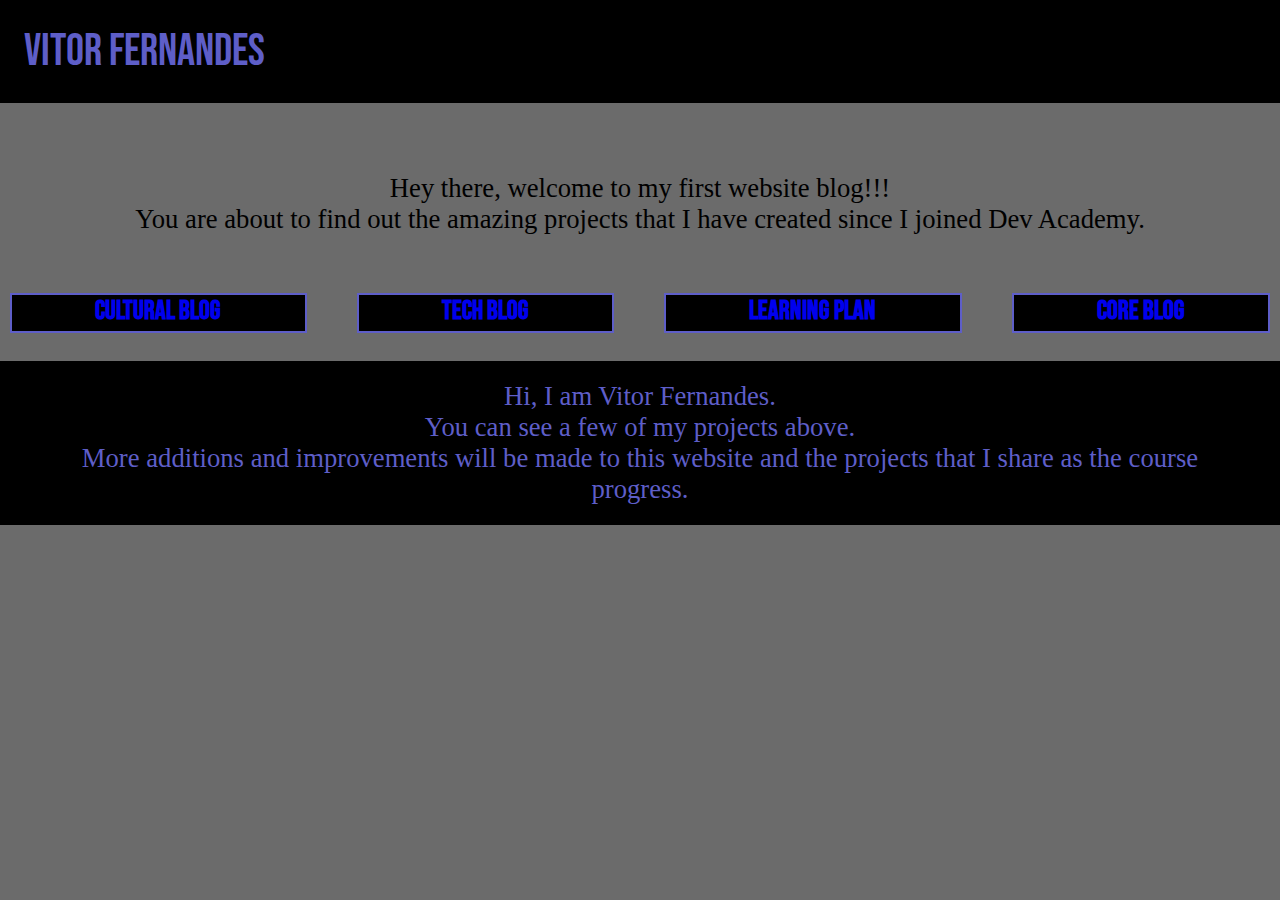
<file: index.html>
<!DOCTYPE html>
<html lang="en">
  <head>
    <meta charset="UTF-8"> 
    <title>Vitor's Blog</title>
    <link rel="preconnect" href="https://fonts.googleapis.com">
    <link rel="preconnect" href="https://fonts.gstatic.com" crossorigin>
    <link href="https://fonts.googleapis.com/css2?family=Bebas+Neue&display=swap" rel="stylesheet">
    <meta name="viewport" content="width=device-width, initial-scale=1" />
    <link href="styles/main.css "  rel="stylesheet" type="text/css">
  </head>  
  <body>
    <nav class="navbar">
      <div class="heading">
        <a href="#">Vitor Fernandes</a>
      </div>
    </nav>
  
   <div class="main">
     <p>Hey there, welcome to my first website blog!!!</p>
     <p> You are about to find out the amazing projects that I have created since I joined Dev Academy.</p>  
   </div>

  <br/>

 <div class="grid-row">
  <div class="item-grid"><a href="cultural-blog.html">cultural blog</a></div>
  <div class="item-grid"><a href="tech-blog.html">tech blog</a></div>
  <div class="item-grid"><a href="learning-plan.html">Learning Plan</a></div>
  <div class="item-grid"><a href="core-blog.html">core blog</a></div>
 </div>
 
 <br>
<div class="intro">
 <p>Hi, I am Vitor Fernandes. <br>
  You can see a few of my projects above.<br>
  More additions and improvements will be made to this website and the projects that I share as the course progress. </p>
</div>
  </body>
</html>
</file>
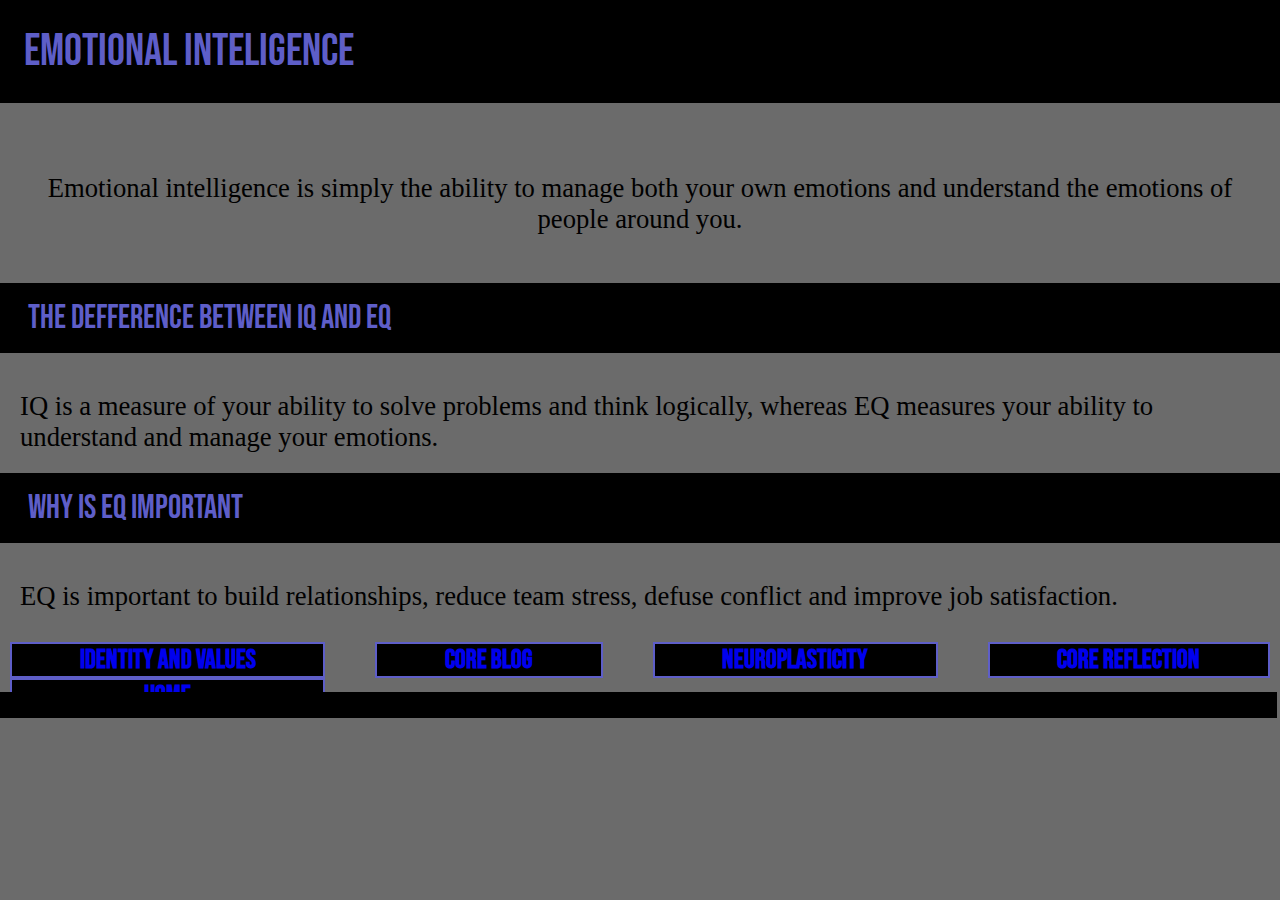
<file: emotional-inteligence.html>
<!DOCTYPE html>
<html>
  <head>
    <title>Emotional Inteligence</title>
    <meta charset="UTF-8">
    <link href="/styles/main.css" rel="stylesheet" type="text/css">
    <link rel="preconnect" href="https://fonts.googleapis.com">
    <link rel="preconnect" href="https://fonts.gstatic.com" crossorigin>
    <link href="https://fonts.googleapis.com/css2?family=Bebas+Neue&display=swap" rel="stylesheet">
    <meta name="viewport" content="width=device-width, initial-scale=1" />
  </head>
  
  <body>
    <nav class="navbar">
        <div class="heading">
          <a href="#">Emotional inteligence</a>
        </div>
    </nav>
    
    <div class="main">
        <p>Emotional intelligence is simply the ability to manage both your own emotions and understand the emotions of people around you.
        </p> 
    </div>

    <br/>
    <div class="subtitle"> <p class="subtext">The defference between IQ and EQ</p></div> <br>
     <p class="explanation-b">
        IQ is a measure of your ability to solve problems and think logically, 
        whereas EQ measures your ability to understand and manage your emotions.  
     </p>

    <div class="subtitle"> <p class="subtext">Why is EQ important</p></div> <br>
        <p class="explanation-b">
            EQ is important to build relationships, reduce team stress, defuse conflict and improve job satisfaction. 
        </p>

     <div class="grid-row">
            <div class="item-grid"><a href="identity-values.html">identity and values</a></div>
            <div class="item-grid"><a href="core-blog.html">core blog</a></div>
            <div class="item-grid"><a href="neuroplasticity.html">neuroplasticity</a></div>
            <div class="item-grid"><a href="foundations-reflection.html">core reflection</a></div>
            <div class="item-grid"><a href="index.html">home</a></div>
    </div>
    
    <footer></footer>

  </body>
</html>
</file>
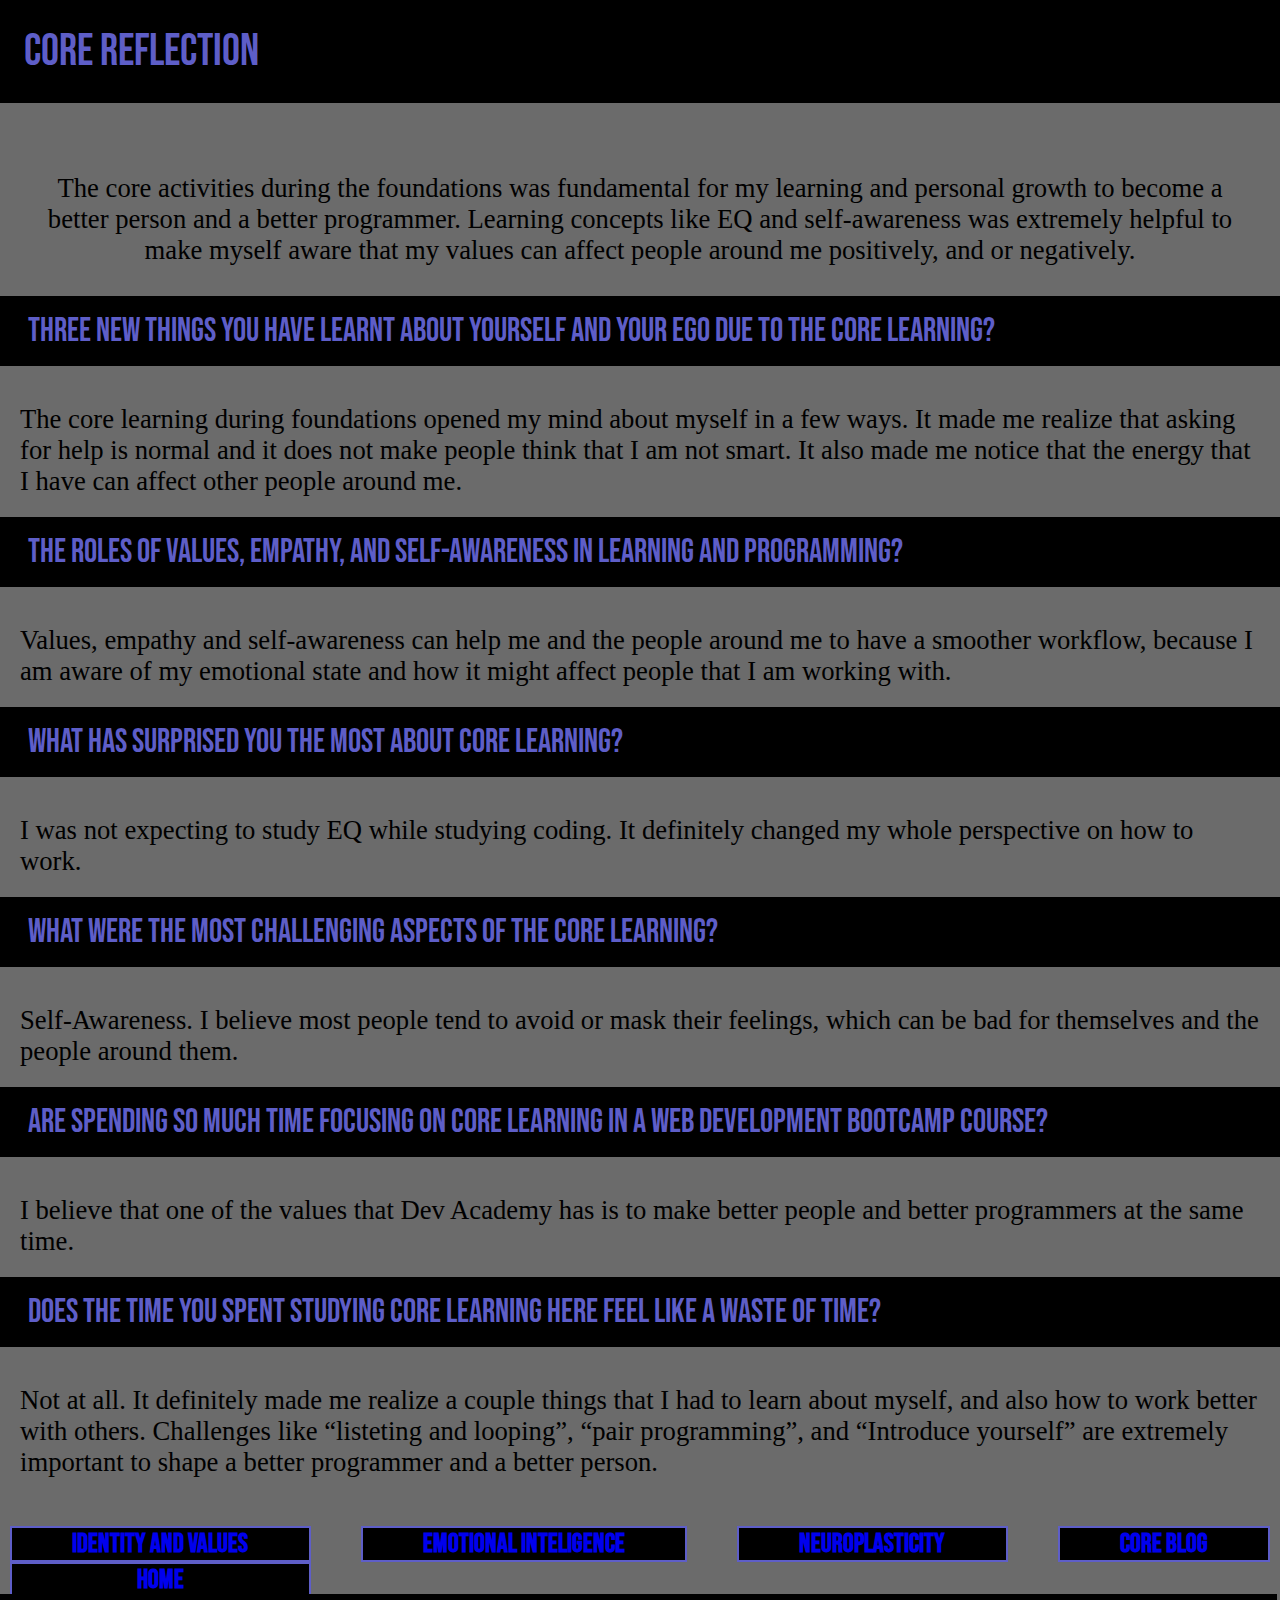
<file: foundations-reflection.html>
<!DOCTYPE html>
<html>
  <head>
    <title>core reflection</title>
    <meta charset="UTF-8">
    <link href="/styles/main.css" rel="stylesheet" type="text/css">
    <link rel="preconnect" href="https://fonts.googleapis.com">
    <link rel="preconnect" href="https://fonts.gstatic.com" crossorigin>
    <link href="https://fonts.googleapis.com/css2?family=Bebas+Neue&display=swap" rel="stylesheet">
    <meta name="viewport" content="width=device-width, initial-scale=1" />
  </head>
  <body>
    <nav class="navbar">
        <div class="heading">
          <a href="#">core reflection</a>
        </div>
    </nav>
  </nav>

  <div class="main">
    <p>The core activities during the foundations was fundamental for my learning and personal growth to become a better person and a better programmer. 
        Learning concepts like EQ and self-awareness  was extremely helpful to make myself aware that my values can affect people around me  positively, and or negatively.</p> 
  </div>
  
  <div class="subtitle"> <p class="subtext"> three new things you have learnt about yourself and your ego due to the core learning?</p></div> <br>
  <p class="explanation-b">
    The core learning during foundations opened my mind about myself in a few ways.
     It made me realize that asking for help is normal and it does not make people think that I am not smart.
      It also made me notice that the energy that I have can affect other people around me.   
  </p>

  <div class="subtitle"> <p class="subtext">the roles of values, empathy, and self-awareness in learning and programming?
</p></div> <br>
  <p class="explanation-b">
    Values, empathy and self-awareness can help me and the people around me to have a smoother workflow,
     because I am aware of my emotional state and how it might affect people that I am working with.
  
  </p>

  <div class="subtitle"> <p class="subtext">What has surprised you the most about core learning?</p></div> <br>
  <p class="explanation-b">
    I was not expecting to study EQ while studying coding. It definitely changed my whole perspective on how to work. 
  </p>

  <div class="subtitle"> <p class="subtext">What were the most challenging aspects of the core learning?</p></div> <br>
  <p class="explanation-b">
    Self-Awareness. I believe most people tend to avoid or mask their feelings, 
    which can be bad for themselves and the people around them.
  </p>

  <div class="subtitle"> <p class="subtext"> are spending so much time focusing on core learning in a web development Bootcamp course?</p></div> <br>
  <p class="explanation-b">
    I believe that one of  the values that Dev Academy has is to make better people and better programmers at the same time. 

  </p>

  <div class="subtitle"> <p class="subtext">Does the time you spent studying core learning here feel like a waste of time?</p></div> <br>
  <p class="explanation-b">
	Not at all. It definitely made me realize a couple things that I had to learn about myself, 
    and also how to work better with others. Challenges like “listeting and looping”, 
    “pair programming”, and “Introduce yourself” are extremely important to shape a better programmer and a better person. 
  </p>

  <br>

    <div class="grid-row">
        <div class="item-grid"><a href="identity-values.html">identity and values</a></div>
        <div class="item-grid"><a href="emotional-inteligence.html">Emotional Inteligence</a></div>
        <div class="item-grid"><a href="neuroplasticity.html">NeuroPlasticity</a></div>
        <div class="item-grid"><a href="core-blog.html">core blog</a></div>
        <div class="item-grid"><a href="index.html">Home</a></div>
    </div>
   <br>

    <footer></footer>
  </body>
</html>
</file>
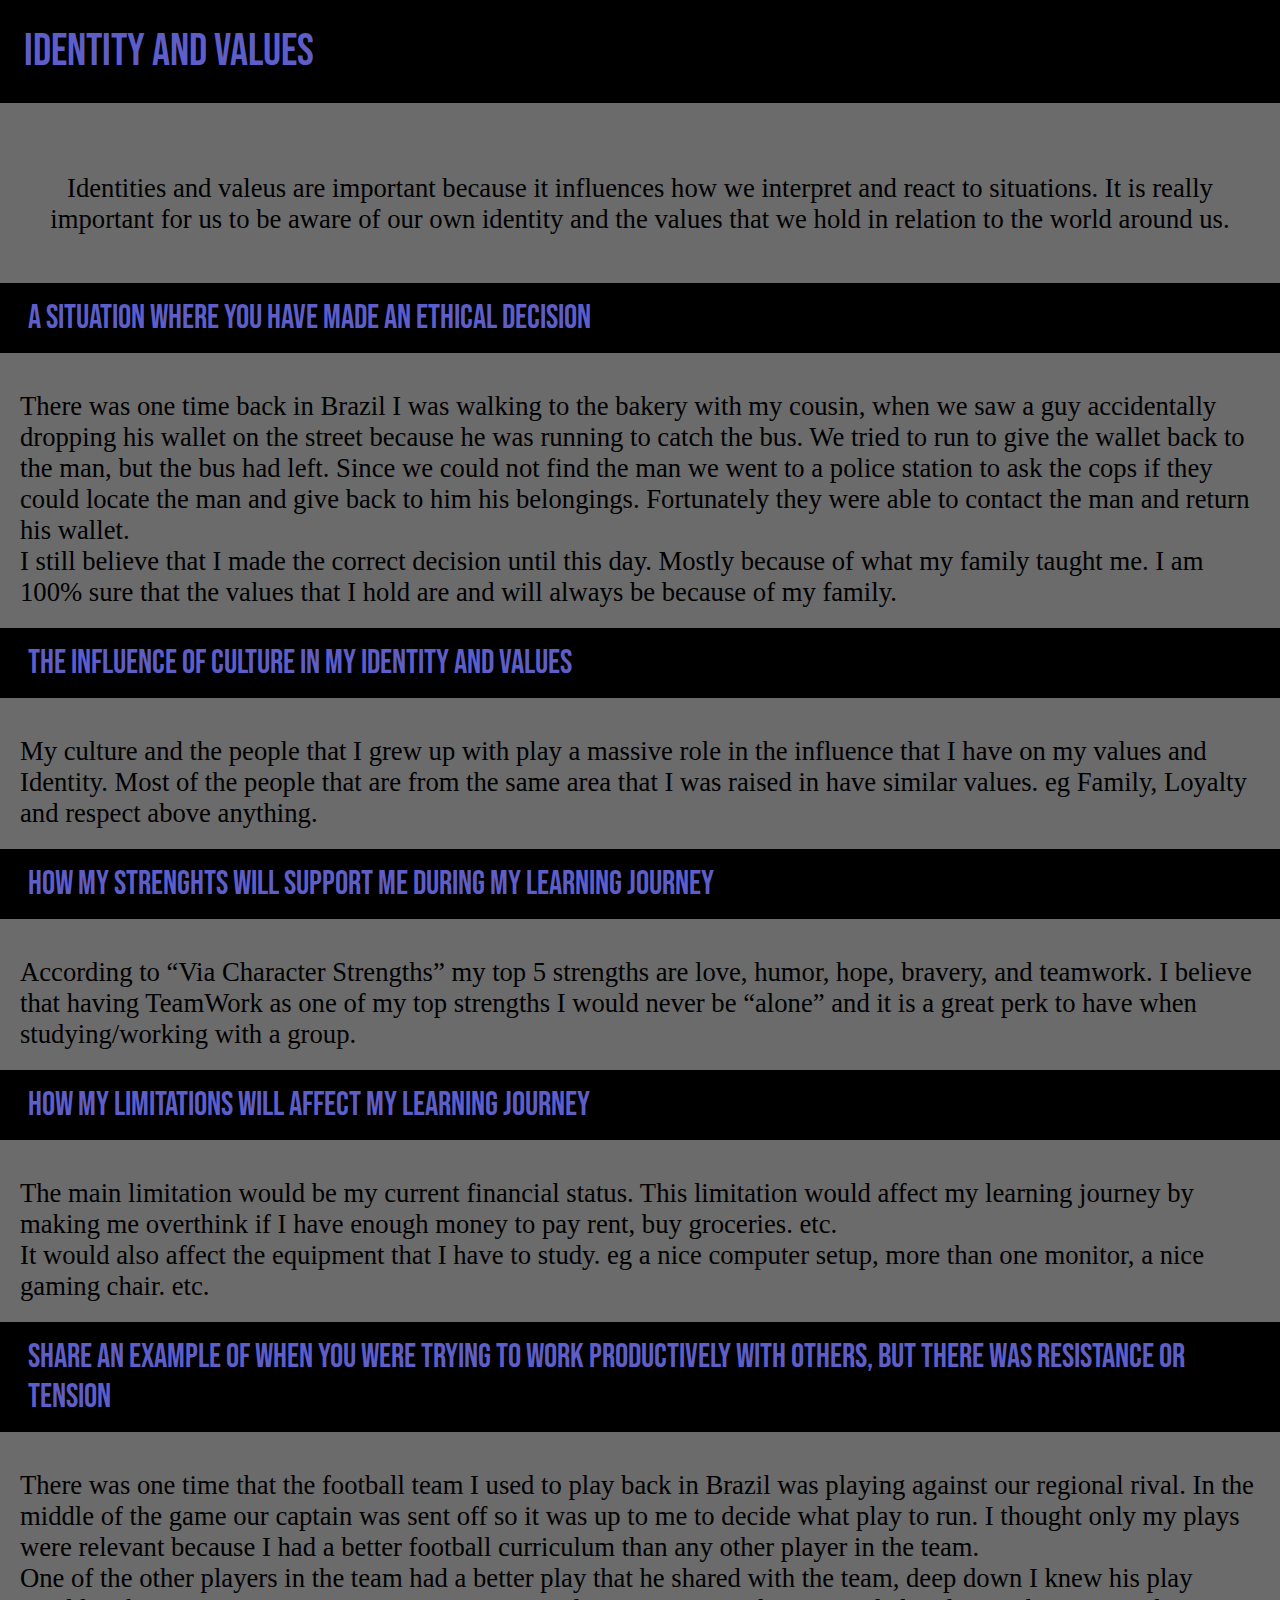
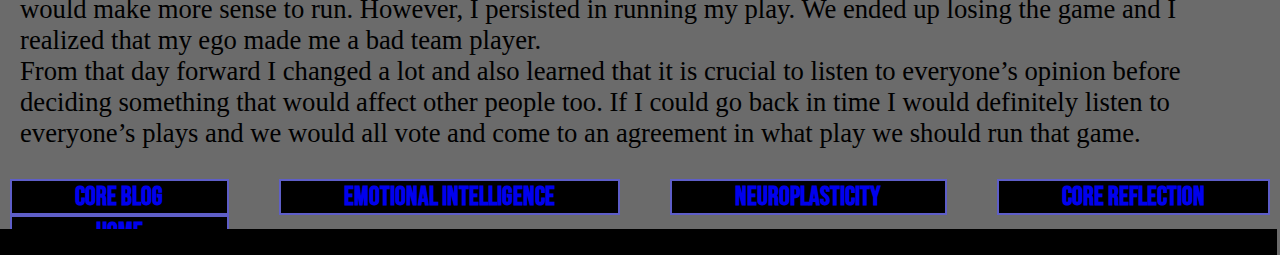
<file: identity-values.html>
<!DOCTYPE html>
<html lang="en">
    <head>
        <meta charset="UTF-8">
        <meta name="viewport" content="width=device-width, initial-scale=1.0">
        <link rel="preconnect" href="https://fonts.googleapis.com">
        <link rel="preconnect" href="https://fonts.gstatic.com" crossorigin>
        <link href="https://fonts.googleapis.com/css2?family=Bebas+Neue&display=swap" rel="stylesheet">
        <link href="styles/main.css" rel="stylesheet" type="text/css">
        <title>Identity and Values</title>
    </head>
    <body>
        <nav class="navbar">
            <div class="heading">
              <a href="#">Identity and values</a>
            </div>
          </nav>

          <div class="main">
            <p>Identities and valeus are important because it influences how we interpret and react to situations.
              It is really important for us to be aware of our own identity and the values that we hold in relation to the world around us.
            </p> 
          </div>
       
         <br/>
         <div class="subtitle"> <p class="subtext">a situation where you have made an ethical decision</p></div> <br>
          <p class="explanation-b">
            There was one time back in Brazil I was walking to the bakery with my cousin, when we saw a guy accidentally dropping his wallet on the street because he was running to catch the bus. 
            We tried to run to give the wallet back to the man, but the bus had left. Since we could not find the man we went to a police station to ask the cops if they could locate the man and give back to him his belongings.
           Fortunately they were able to contact the man and return his wallet.<br>
           I still believe that I made the correct decision until this day. 
           Mostly because of what my family taught me. I am 100% sure that the values that I hold are and will always be because of my family.  
          </p>

          <div class="subtitle"> <p class="subtext">the influence of culture in My identity and values</p></div> <br>
          <p class="explanation-b">
            My culture and the people that I grew up with play a massive role in the influence that I have on my values and Identity.  
            Most of the people that are from the same area that I was raised in have similar values. 
            eg Family, Loyalty and respect above anything. 
          </p>

          <div class="subtitle"> <p class="subtext">How my strenghts will support me during my learning journey</p></div> <br>
          <p class="explanation-b">
            According to “Via Character Strengths” my top 5 strengths are love, humor, hope, bravery, and teamwork.
            I believe that having TeamWork as one of my top strengths I would never be “alone” and it is a great perk to have when studying/working with a group.
 
          </p>

          <div class="subtitle"> <p class="subtext">How my limitations will affect my learning journey</p></div> <br>
          <p class="explanation-b">
            The main limitation would be my current financial status. 
            This limitation would affect my learning journey by making me overthink if I have enough money to pay rent, buy groceries. etc. <br>
            It would also affect the equipment that I have to study. eg a nice computer setup, more than one monitor, a nice gaming chair. etc.

          </p>

          <div class="subtitle"> <p class="subtext">Share an example of when you were trying to work productively with others, but there was resistance or tension</p></div> <br>
          <p class="explanation-b">
            There was one time that the football team I used to play back in Brazil was playing against our regional rival. In the middle of the game our captain was sent off so it was up to me to decide what play to run.
            I thought only my plays were relevant because I had a better football curriculum than any other player in the team. 
            <br> One of the other players in the team had a better play that he shared with the team, deep down I knew his play would make more sense to run. However, I persisted in running my play. We ended up losing the game and I realized that my ego made me a bad team player. 
            <br>From that day forward I changed a lot and also learned that it is crucial to listen to everyone’s opinion before deciding something that would affect other people too. 
           If I could go back in time I would definitely listen to everyone’s plays and we would all vote and come to an agreement in what play we should run that game. 
           
          </p>

         <div class="grid-row">
            <div class="item-grid"><a href="core-blog.html">core blog</a></div>
            <div class="item-grid"><a href="/blog/html-css.html">emotional intelligence</a></div>
            <div class="item-grid"><a href="neuroplasticity.html">NeuroPlasticity</a></div>
            <div class="item-grid"><a href="foundations-reflection.html">core reflection</a></div>
            <div class="item-grid"><a href="index.html">home</a></div>
           </div>
           <footer></footer>
    </body>
</html>
</file>
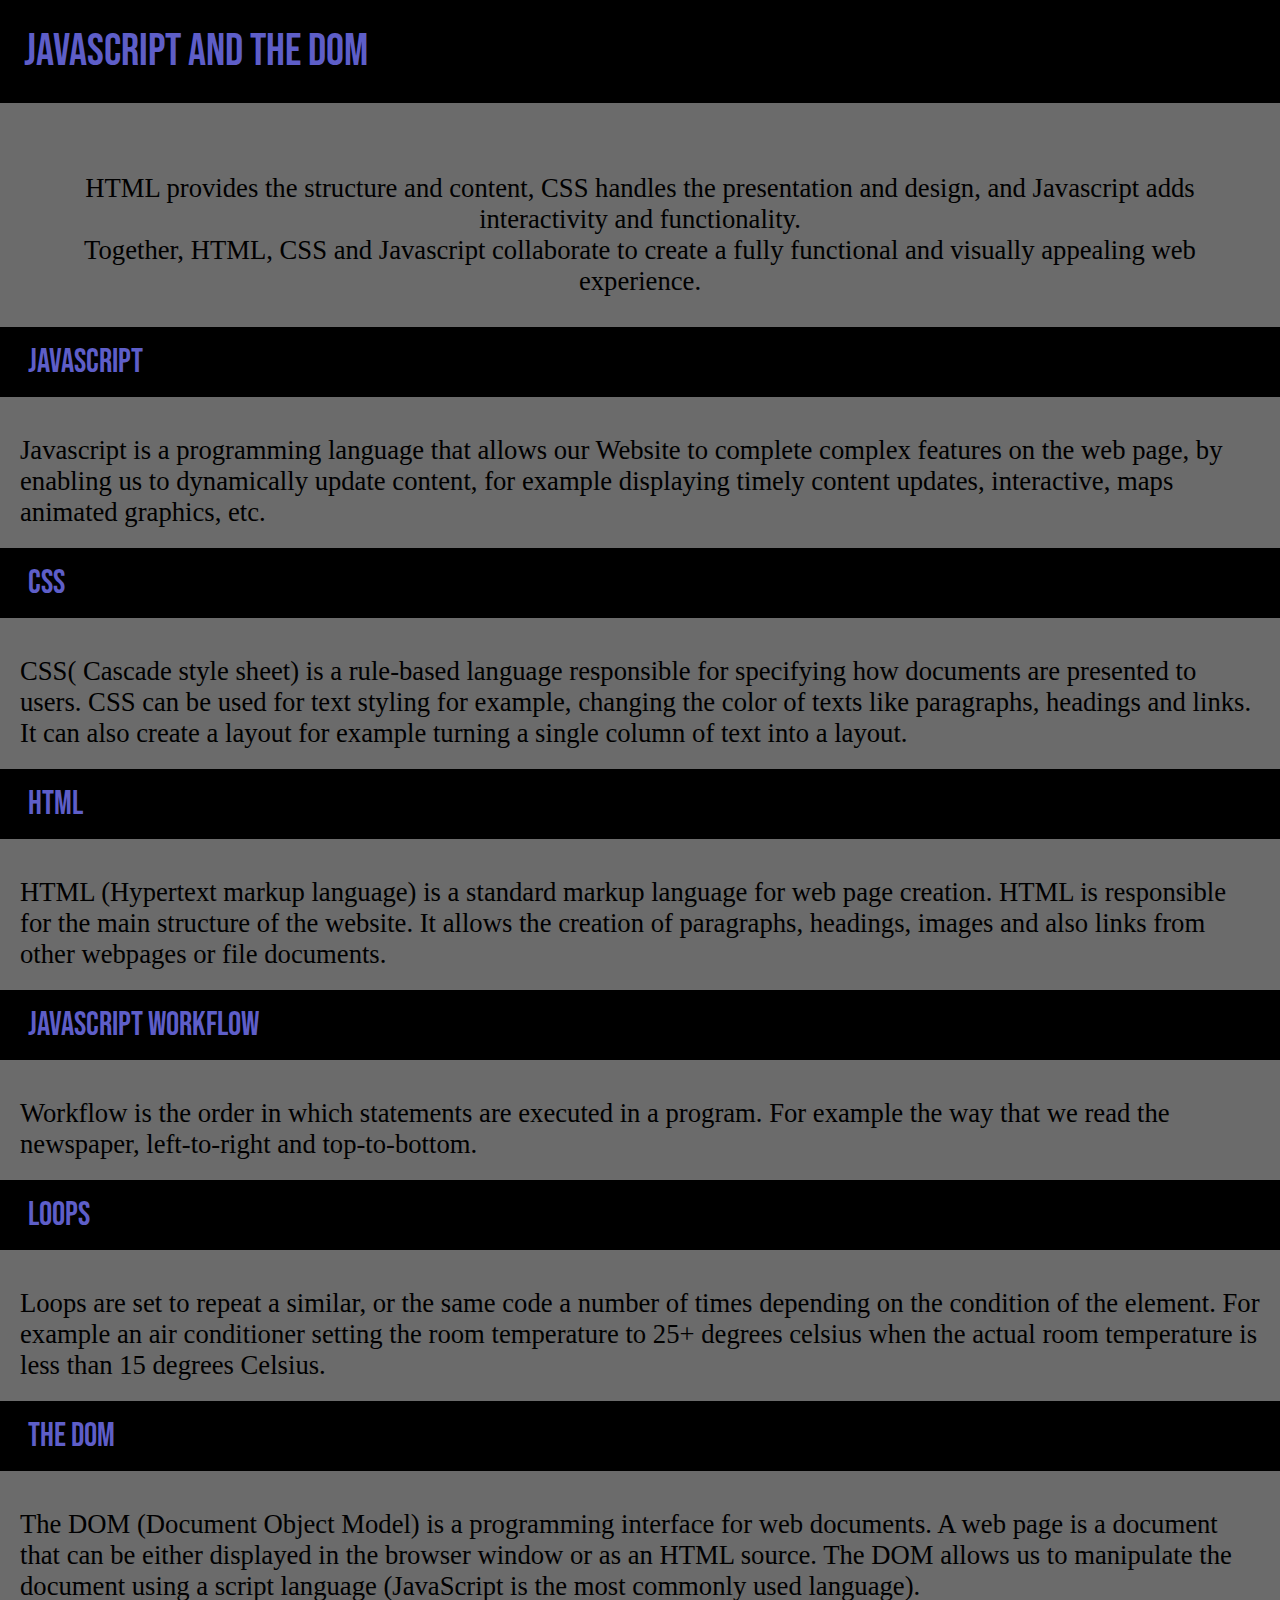
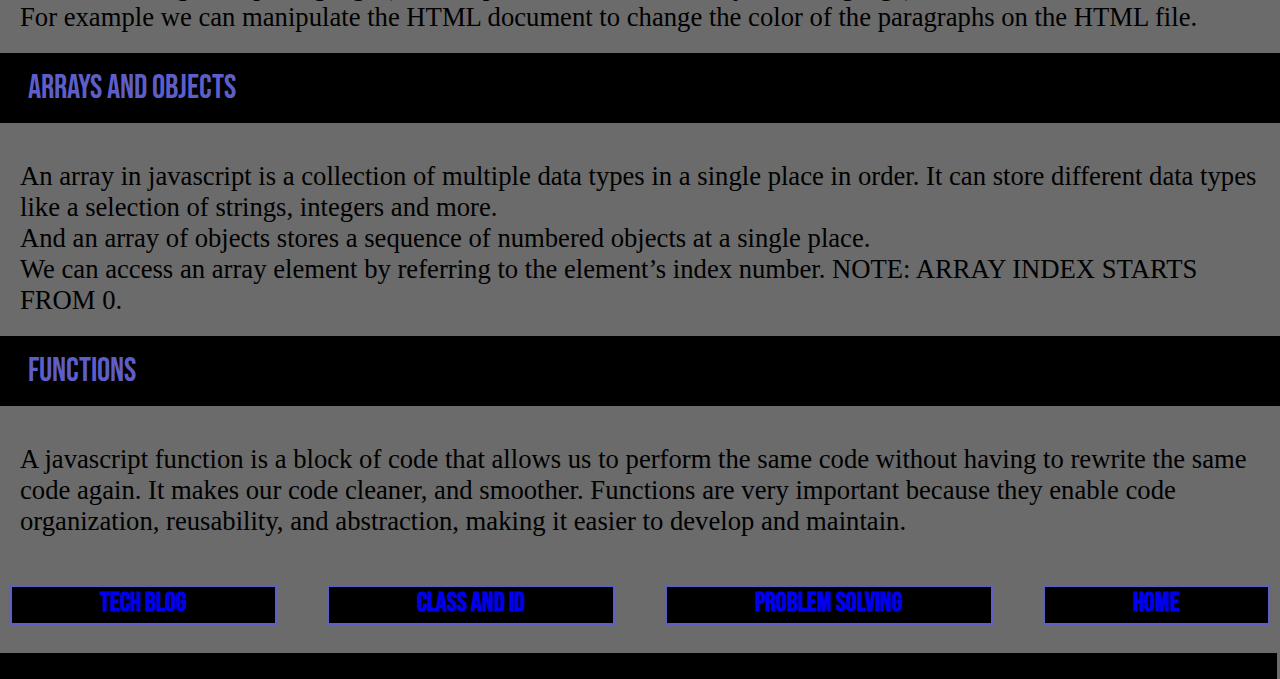
<file: javascript-dom.html>
<!DOCTYPE html>
<html>
  <head>
    <title>JS and the DOM</title>
    <meta charset="UTF-8">
    <link href="/styles/main.css" rel="stylesheet" type="text/css">
    <link rel="preconnect" href="https://fonts.googleapis.com">
    <link rel="preconnect" href="https://fonts.gstatic.com" crossorigin>
    <link href="https://fonts.googleapis.com/css2?family=Bebas+Neue&display=swap" rel="stylesheet">
    <meta name="viewport" content="width=device-width, initial-scale=1" />
  </head>
  <body>
    <nav class="navbar">
        <div class="heading">
          <a href="#">Javascript and the dom</a>
        </div>
    </nav>
  </nav>

  <div class="main">
    <p>HTML provides the structure and content, CSS handles the presentation and design, and Javascript adds interactivity and functionality.</p>
      <p>Together, HTML, CSS and Javascript collaborate to create a fully functional and visually appealing web experience.</p>
  </div>
  
  <div class="subtitle"> <p class="subtext">Javascript</p></div> <br>
  <p class="explanation-b">
    Javascript is a programming language that allows our Website to complete complex features on the web page,
    by enabling us to dynamically update content, for example displaying timely content updates, interactive, maps animated graphics, etc.  
  </p>

  <div class="subtitle"> <p class="subtext">css</p></div> <br>
  <p class="explanation-b">
    CSS( Cascade style sheet) is a rule-based language responsible for specifying how documents are presented to users. 
    CSS can be used for text styling for example, changing the color of texts like paragraphs, headings and links. 
    It can also create a layout for example turning a single column of text into a layout.    
  </p>

  <div class="subtitle"> <p class="subtext">HTML</p></div> <br>
  <p class="explanation-b">
    HTML (Hypertext markup language) is a standard markup language for web page creation. 
    HTML is responsible for the main structure of the website. 
    It allows the creation of paragraphs, headings, images and also links from other webpages or file documents.  
  </p>

  <div class="subtitle"> <p class="subtext">JavaScript workflow</p></div> <br>
  <p class="explanation-b">
    Workflow is the order in which statements are executed in a program. 
    For example the way that we read the newspaper, left-to-right and top-to-bottom. 
  </p>

  <div class="subtitle"> <p class="subtext">Loops</p></div> <br>
  <p class="explanation-b">
    Loops are set to repeat a similar, or the same code a number of times depending on the condition of the element.  
    For example an air conditioner setting the room temperature to 25+ degrees celsius when the actual room temperature is less than 15 degrees Celsius.
  </p>

  <div class="subtitle"> <p class="subtext">THE DOM</p></div> <br>
  <p class="explanation-b">
    The DOM (Document Object Model) is a programming interface for web documents. 
    A web page is a document that can be either displayed in the browser window or as an HTML source. 
    The DOM allows us to manipulate the document using a script language (JavaScript is the most commonly used language).<br>   
    For example we can manipulate  the HTML document to change the color of the paragraphs on the HTML file. 
  </p>

  <div class="subtitle"> <p class="subtext">arrays and objects</p></div> <br>
  <p class="explanation-b">
    An array in javascript is a collection of multiple data types in a single place in order. 
    It can store different data types like a selection of strings, integers and more.<br> 
    And an array of objects stores a sequence of numbered objects at a single place. <br>
    We can access an array element by referring to the element’s index number. 
    NOTE: ARRAY INDEX STARTS FROM 0.
  </p>

  <div class="subtitle"> <p class="subtext">functions</p></div> <br>
  <p class="explanation-b">
    A javascript function is a block of code that allows us to perform the same code without having to rewrite the same code again.
    It makes our code cleaner, and smoother. 
    Functions are very important because they enable code organization, reusability, and abstraction, making it easier to develop and maintain. 
  </p>

  <br>

  <div class="grid-row">
    <div class="item-grid"><a href="/tech-blog.html">tech blog</a></div>
    <div class="item-grid"><a href="blog/html-css.html">Class and ID</a></div>
    <div class="item-grid"><a href="problem-solving.html">problem solving</a></div>
    <div class="item-grid"><a href="index.html">home</a></div>
  </div>

  <br>

  <footer></footer>
  </body>
</html>
</file>
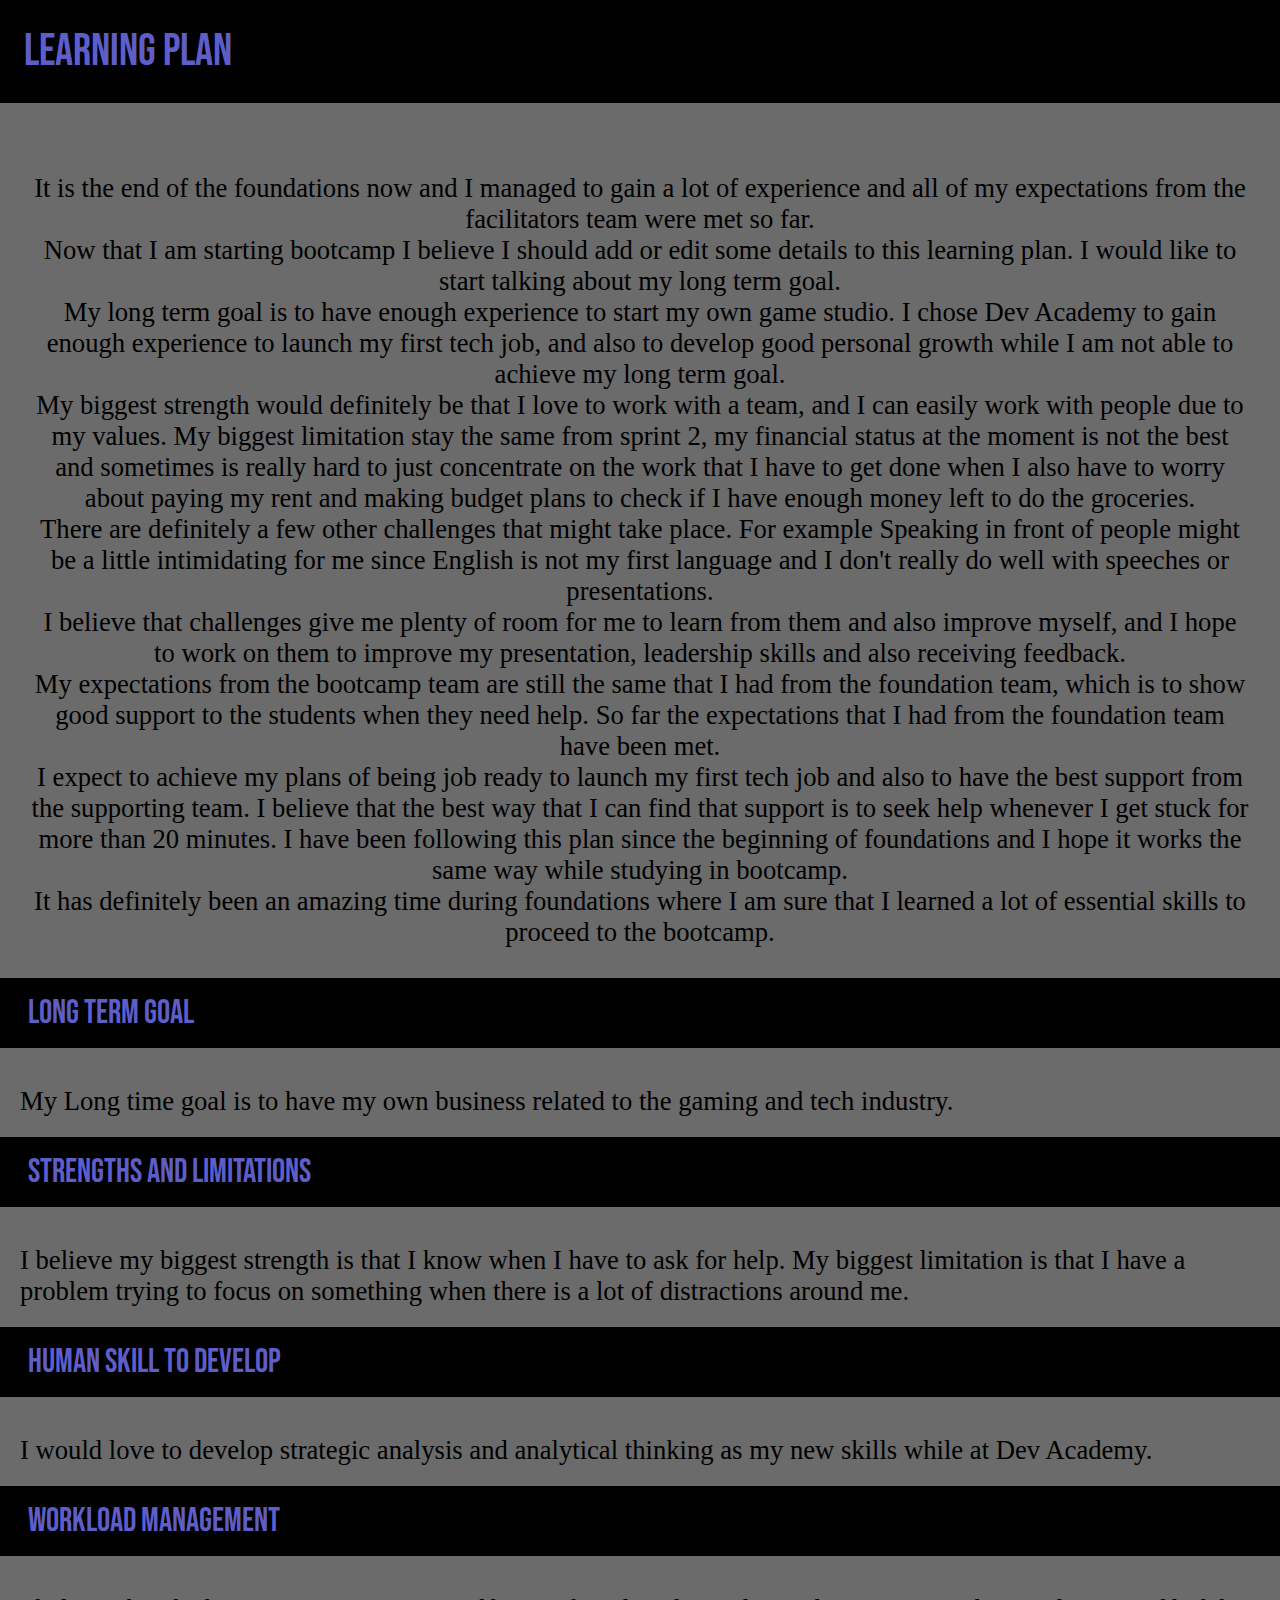
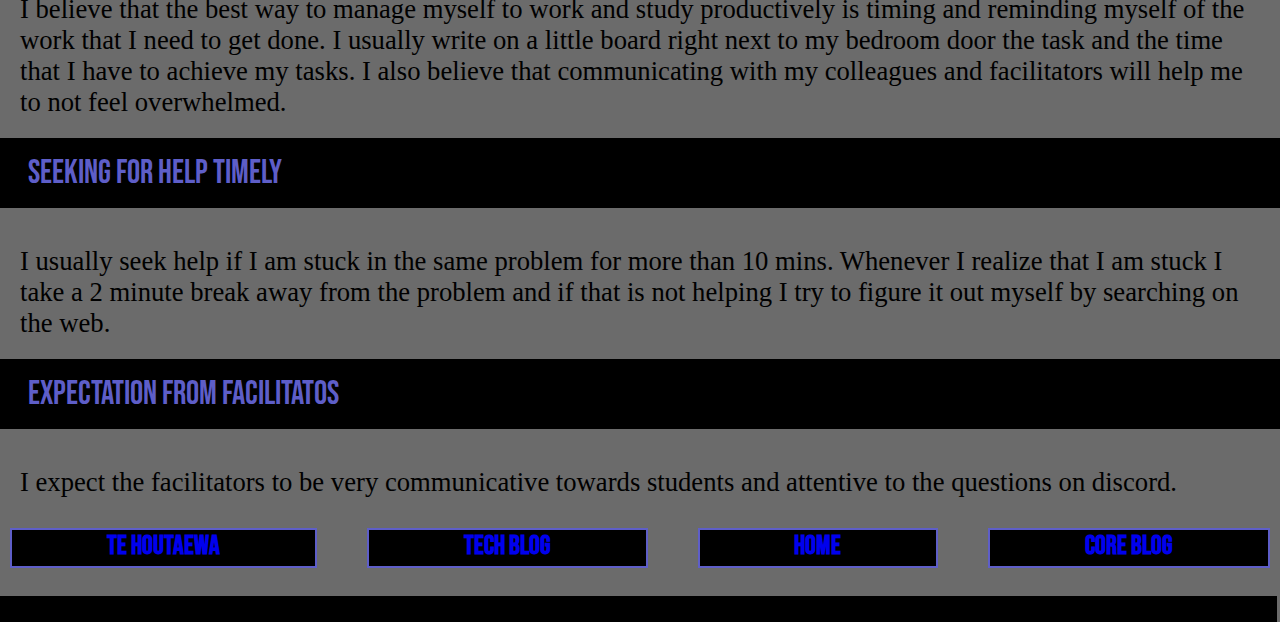
<file: learning-plan.html>
<!DOCTYPE html>
<html lang="en">
    <head>
        <meta charset="UTF-8">
        <meta name="viewport" content="width=device-width, initial-scale=1.0">
        <link rel="preconnect" href="https://fonts.googleapis.com">
        <link rel="preconnect" href="https://fonts.gstatic.com" crossorigin>
        <link href="https://fonts.googleapis.com/css2?family=Bebas+Neue&display=swap" rel="stylesheet">
        <link href="styles/main.css" rel="stylesheet" type="text/css">
        <title>Learning PLan</title>
    </head>
    <body>
        <nav class="navbar">
            <div class="heading">
              <a href="#">Learning plan</a>
            </div>
          </nav>

          <div class="main">
            <p>
              It is the end of the foundations now and I managed to gain a lot of experience and all of my expectations from the facilitators team were met so far. <br>
              Now that I am starting bootcamp I believe I should add or edit some details to this learning plan. I would like to start talking about my long term goal.<br>
              My long term goal is to have enough experience to start my own game studio. 
              I chose Dev Academy to gain enough experience to launch my first tech job, and also to develop good personal growth while I am not able to achieve my long term goal.<br>
              My biggest strength would definitely be that I love to work with a team, and I can easily work with people due to my values. 
              My biggest limitation stay the same from sprint 2, 
              my financial status at the moment is not the best and sometimes is really hard to just concentrate on the work that I have to get done when I also have to worry about paying my rent and making budget plans to check if I have enough money left to do the groceries.<br>
              There are definitely a few other challenges that might take place. 
              For example Speaking in front of people might be a little intimidating for me since English is not my  first language and I don't really do well with speeches or presentations.<br>
              I believe that challenges give me plenty of room for me to learn from them and also improve myself, and I hope to work on them to improve my presentation, leadership skills and also receiving feedback.<br>
              My expectations from the bootcamp team are still the same that I had from the foundation team, which is to show good support to the students when they need help. 
              So far the expectations that I had from the foundation team have been met.<br>
              I expect to achieve my plans of being job ready to launch my first tech job and also to have the best support from the supporting team. 
              I believe that the best way that I can find that support is to seek help whenever I get stuck for more than 20 minutes. 
              I have been following this plan since the beginning of foundations and I hope it works the same way while studying in bootcamp.<br>
              It has definitely been an amazing time during foundations where I am sure that I learned a lot of essential skills to proceed to the bootcamp.<br>
            </p>  
          </div>
          
          <div class="subtitle"> <p class="subtext">Long term goal</p></div> <br>
          <p class="explanation-b">
            My Long time goal is to have my own business related to the gaming  and tech industry.
          </p>

          <div class="subtitle"> <p class="subtext">strengths and limitations</p></div> <br>
          <p class="explanation-b">
            I believe my biggest strength is that I know when I have to ask for help. My biggest limitation is that I have a problem trying to focus 
            on something when there is a lot of distractions around me.
          </p>

          <div class="subtitle"> <p class="subtext">Human skill to develop</p></div> <br>
          <p class="explanation-b">
            I would love to develop strategic analysis and analytical thinking as my new skills while at Dev Academy. 
          </p>

          <div class="subtitle"> <p class="subtext">Workload management</p></div> <br>
          <p class="explanation-b">
            I believe that the best way to manage myself to work and study productively is timing and reminding myself of the work that I need to get done. 
            I usually write on a little board right next to my bedroom door the task and the time that I have to achieve my tasks.
            I also believe that communicating with my colleagues and facilitators will help me to not feel overwhelmed.  
          </p>

          <div class="subtitle"> <p class="subtext">Seeking for help timely</p></div> <br>
          <p class="explanation-b">
            I usually seek help if I am stuck in the same problem for more than 10 mins. 
            Whenever I realize that I am stuck I take a 2 minute break away from the problem  and if that is not helping I try to figure it out myself by searching on the web.
          </p>

          <div class="subtitle"> <p class="subtext">Expectation from facilitatos</p></div> <br>
          <p class="explanation-b">
            I expect the facilitators to be very communicative towards students and attentive to the questions on discord.
          </p>


          <div class="grid-row">
            <div class="item-grid"><a href="/blog/te-houtaewa-template.html">Te Houtaewa</a></div>
            <div class="item-grid"><a href="tech-blog.html">tech blog</a></div>
            <div class="item-grid"><a href="https://vitor-fernandess.github.io/">home</a></div>
            <div class="item-grid"><a href="core-blog.html">core blog</a></div>
           </div>
         <br/>
       
     <footer></footer>
    </body>
</html>
</file>
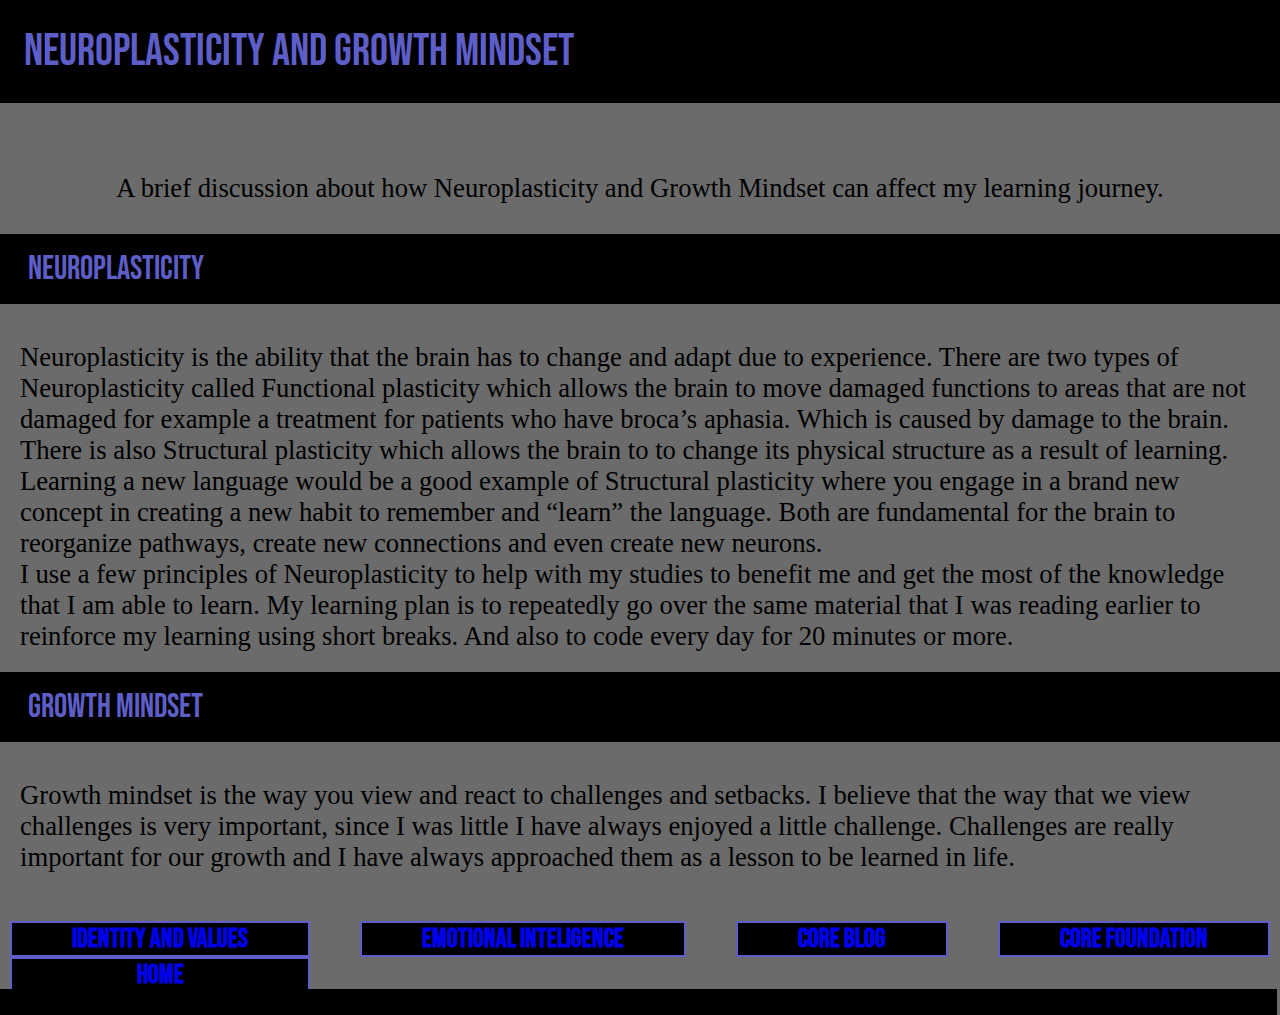
<file: neuroplasticity.html>
<!DOCTYPE html>
<html>
  <head>
    <title>NeuroPlasticity</title>
    <meta charset="UTF-8">
    <link href="/styles/main.css" rel="stylesheet" type="text/css">
    <link rel="preconnect" href="https://fonts.googleapis.com">
    <link rel="preconnect" href="https://fonts.gstatic.com" crossorigin>
    <link href="https://fonts.googleapis.com/css2?family=Bebas+Neue&display=swap" rel="stylesheet">
    <meta name="viewport" content="width=device-width, initial-scale=1" />
  </head>
  <body>
    <nav class="navbar">
        <div class="heading">
          <a href="#">NeuroPlasticity and growth mindset</a>
        </div>
    </nav>
  </nav>

  <div class="main">
   <p>A brief discussion about how Neuroplasticity and Growth Mindset can affect my learning journey.</p>
  </div>
  
  <div class="subtitle"> <p class="subtext">NeuroPlasticity</p></div> <br>
  <p class="explanation-b">
    Neuroplasticity is the ability that the brain has to change and adapt due to experience.
     There are two types of Neuroplasticity called Functional plasticity which allows the brain to move damaged functions to areas that are not damaged for example a treatment for patients who have broca’s aphasia.
     Which is caused by damage to the brain. There is also Structural plasticity which allows the brain to to change its physical structure as a result of learning. 
     Learning a new language would be a good example of Structural plasticity where you engage in a brand new concept in creating a new habit to remember and “learn” the language.
     Both are fundamental for the brain to reorganize pathways, create new connections and even create new neurons.  <br>
     I use a few principles of Neuroplasticity to help with my studies to benefit me and get the most of the knowledge that I am able to learn. 
     My learning plan is to repeatedly go over the same material that I was reading earlier to reinforce my learning using short breaks. And also to code every day for 20 minutes or more.
  
  </p>

  <div class="subtitle"> <p class="subtext">Growth mindset</p></div> <br>
  <p class="explanation-b">
     Growth mindset is the way you view and react to challenges and setbacks. 
     I believe that the way that we view challenges is very important, since I was little I have always enjoyed a little challenge. 
     Challenges are really important for our growth and I have always approached them as a lesson to be learned in life.   
  </p>

  <br>
  
  <div class="grid-row">
    <div class="item-grid"><a href="identity-values.html">identity and values</a></div>
    <div class="item-grid"><a href="emotional-inteligence.html">Emotional Inteligence</a></div>
    <div class="item-grid"><a href="core-blog.html">core blog</a></div>
    <div class="item-grid"><a href="foundations-reflection.html">core foundation</a></div>
    <div class="item-grid"><a href="index.html">home</a></div>
   </div>
   <br>

  <footer></footer>
  </body>
</html>
</file>
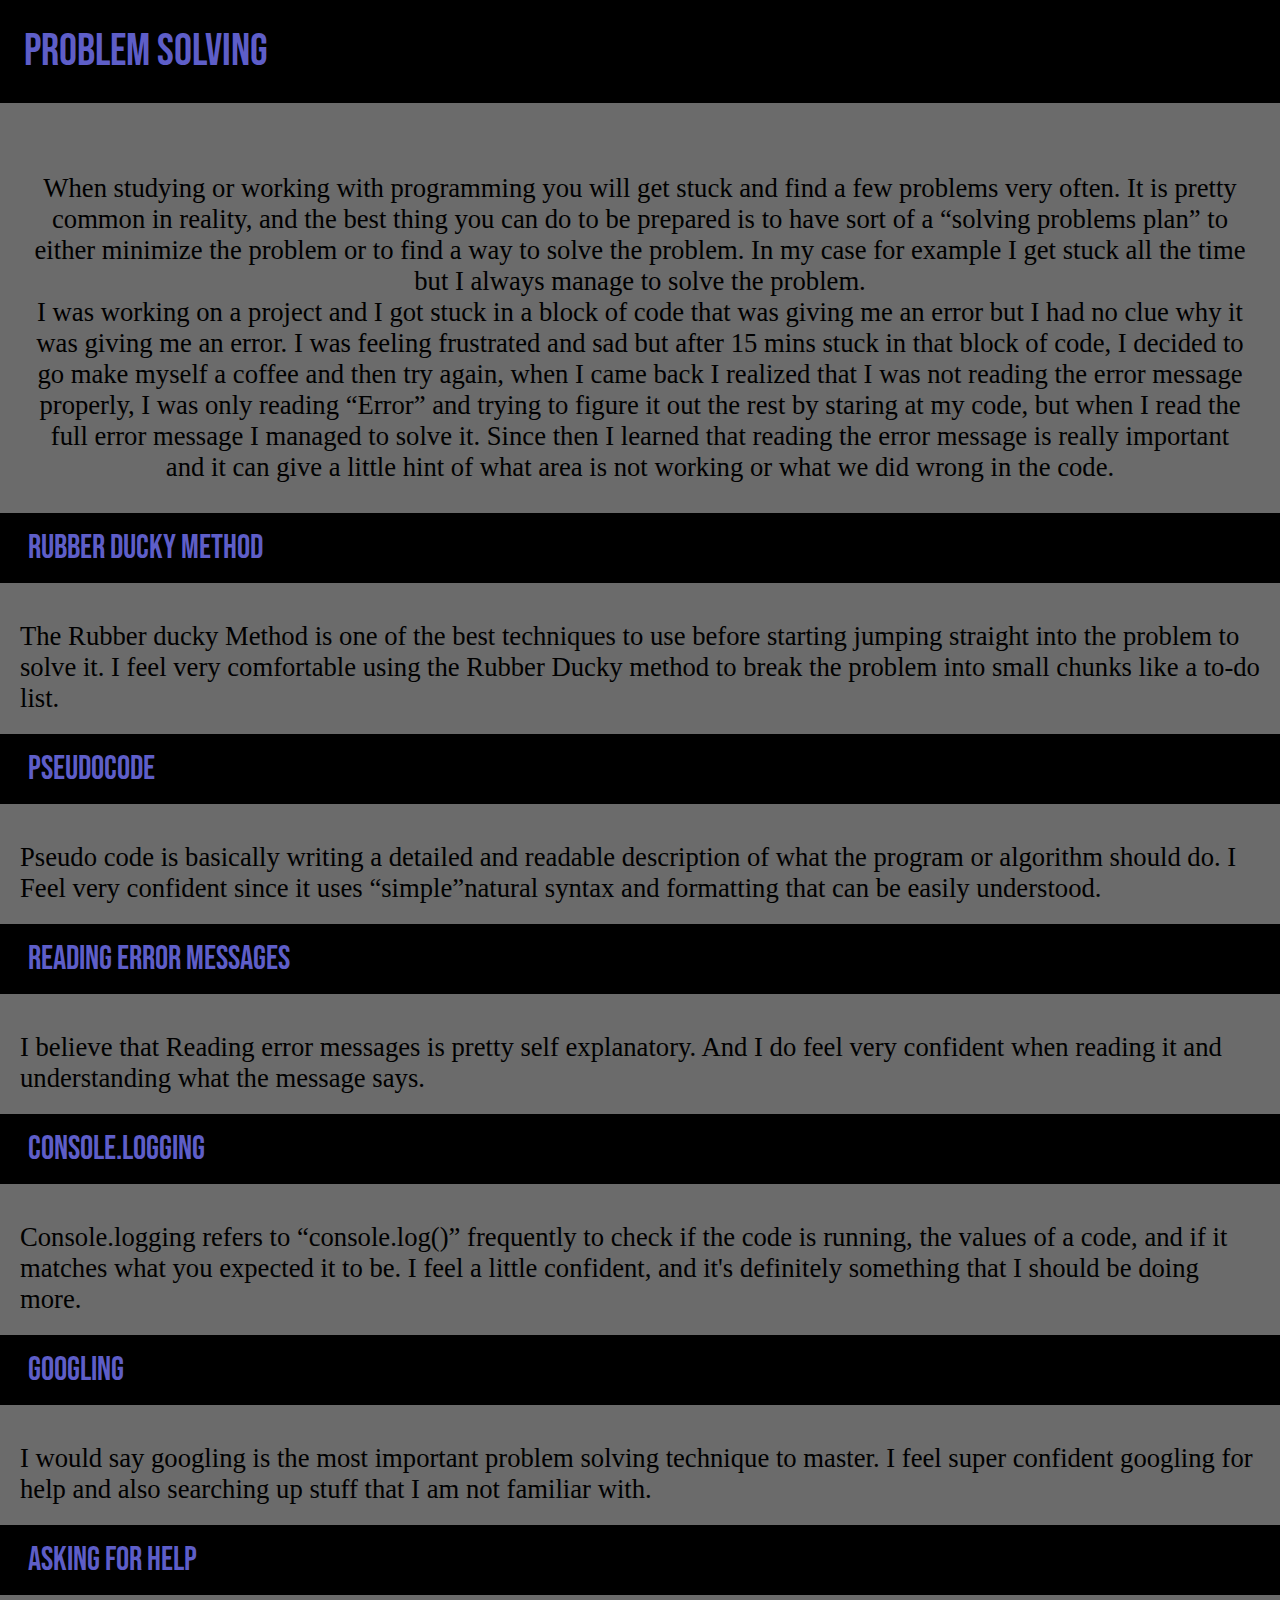
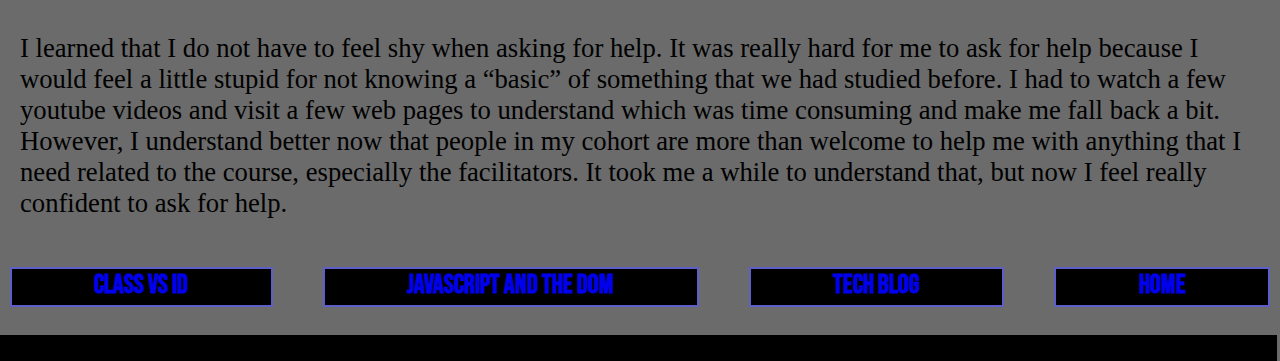
<file: problem-solving.html>
<!DOCTYPE html>
<html>
  <head>
    <title>problem solving</title>
    <meta charset="UTF-8">
    <link href="/styles/main.css" rel="stylesheet" type="text/css">
    <link rel="preconnect" href="https://fonts.googleapis.com">
    <link rel="preconnect" href="https://fonts.gstatic.com" crossorigin>
    <link href="https://fonts.googleapis.com/css2?family=Bebas+Neue&display=swap" rel="stylesheet">
    <meta name="viewport" content="width=device-width, initial-scale=1" />
  </head>
  <body>
    <nav class="navbar">
        <div class="heading">
          <a href="#">problem solving</a>
        </div>
    </nav>
  </nav>

  <div class="main">
   <p>When studying or working with programming you will get stuck and find a few problems very often.
     It is pretty common in reality, and the best thing you can do to be prepared is to have sort of a “solving problems plan” to either minimize the problem or to find a way to solve the problem.
     In my case for example I get stuck all the time but I always manage to solve the problem.<br>
     I was working on a project and I got stuck in a block of code that was giving me an error but I had no clue why it was giving me an error. 
     I was feeling frustrated and sad but after 15 mins stuck in that block of code, I decided to go make myself a coffee and then try again, when I came back I realized that I was not reading the error message properly, 
     I was only reading “Error” and trying to figure it out the rest by staring at my code, but when I read the full error message I managed to solve it. 
     Since then I learned that reading the error message is really important and it can give a little hint of what area is not working or what we did wrong in the code.  
   </p>
  </div>
  
  <div class="subtitle"> <p class="subtext">rubber ducky method</p></div> <br>
  <p class="explanation-b">
     The Rubber ducky Method is one of the best techniques to use before starting jumping straight into the problem to solve it. 
     I feel very comfortable using the Rubber Ducky method to break the problem into small chunks like a to-do list.
  </p>

  <div class="subtitle"> <p class="subtext">Pseudocode</p></div> <br>
  <p class="explanation-b">
     Pseudo code is basically writing a detailed and readable description of what the program or algorithm should do.  
     I Feel very confident since it uses “simple”natural syntax and formatting that can be easily understood.  
  </p>

  <div class="subtitle"> <p class="subtext">reading error messages</p></div> <br>
  <p class="explanation-b">
    I believe that Reading error messages is pretty self explanatory. 
    And I do feel very confident when reading it and understanding what the message says.  
  </p>
  
  <div class="subtitle"> <p class="subtext">console.logging</p></div> <br>
  <p class="explanation-b">
    Console.logging refers to “console.log()” frequently to check if the code is running, the values of a code, and if it matches what you expected it to be. 
    I feel a little confident, and it's definitely something that I should be doing more.  
  </p>

  <div class="subtitle"> <p class="subtext">googling</p></div> <br>
  <p class="explanation-b">
    I would say googling is the most important problem solving technique to master.  
    I feel super confident googling for help and also searching up stuff that I am not familiar with.  
  </p>

  <div class="subtitle"> <p class="subtext">asking for help</p></div> <br>
  <p class="explanation-b">
    I learned that I do not have to feel shy when asking for help. 
    It was really hard for me to ask for help because I would feel a little stupid for not knowing a “basic” of something that we had studied before. 
    I had to watch a few youtube videos and visit a few web pages to understand which was time consuming and make me fall back a bit.  
    However,  I understand better now that people in my cohort are more than welcome to help me with anything that I need related to the course, especially the facilitators. 
    It took me a while to understand that, but now I feel really confident to ask for help.  
  </p>


  <br>
  
  <div class="grid-row">
    <div class="item-grid"><a href="/blog/html-css.html">Class vs id</a></div>
    <div class="item-grid"><a href="javascript-dom.html">Javascript and the dom</a></div>
    <div class="item-grid"><a href="tech-blog.html">tech blog</a></div>
    <div class="item-grid"><a href="index.html">home</a></div>
   </div>
   <br>

  <footer></footer>
  </body>
</html>
</file>
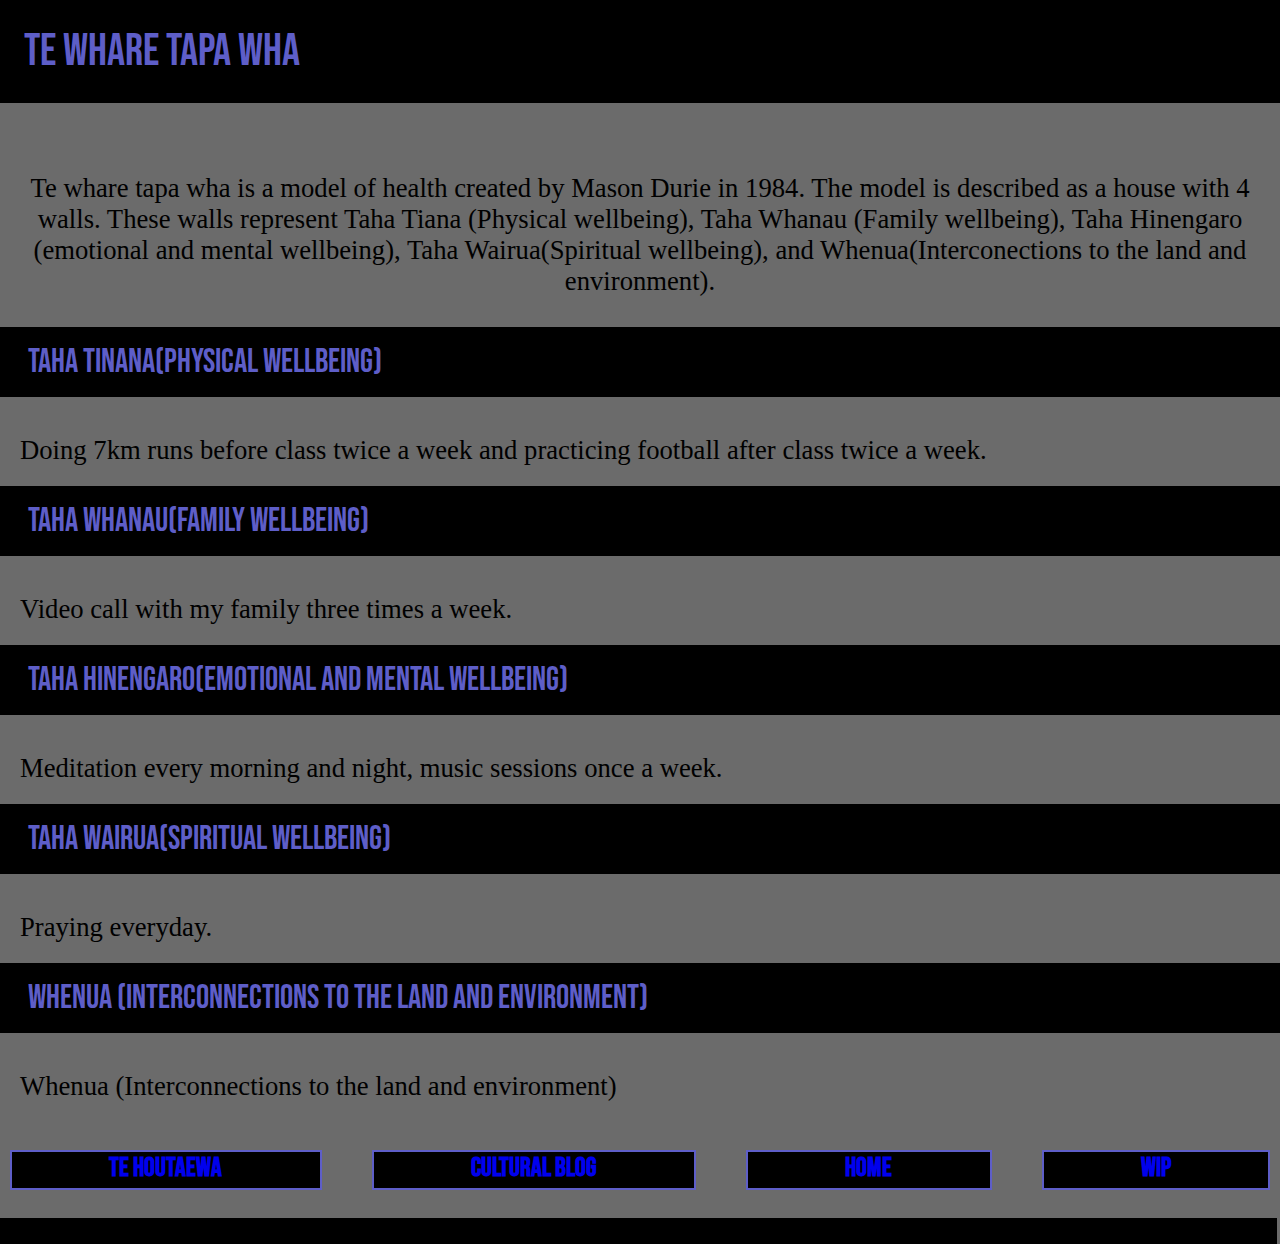
<file: te-whare-tapa-wha.html>
<!DOCTYPE html>
<html>
  <head>
    <title>Te Whare Tapa Wha</title>
    <meta charset="UTF-8">
    <link href="/styles/main.css" rel="stylesheet" type="text/css">
    <link rel="preconnect" href="https://fonts.googleapis.com">
    <link rel="preconnect" href="https://fonts.gstatic.com" crossorigin>
    <link href="https://fonts.googleapis.com/css2?family=Bebas+Neue&display=swap" rel="stylesheet">
    <meta name="viewport" content="width=device-width, initial-scale=1" />
  </head>
 <body>
     <nav class="navbar">
        <div class="heading">
          <a href="#">te whare tapa wha</a>
        </div>
     </nav>

     <div class="main">
         <p>
            Te whare tapa wha is a model of health created by Mason Durie in 1984. 
            The model is described as a house with 4 walls. 
            These walls represent Taha Tiana (Physical wellbeing), Taha Whanau (Family wellbeing), 
            Taha Hinengaro (emotional and mental wellbeing), Taha Wairua(Spiritual wellbeing), and Whenua(Interconections to the land and environment).
         </p>
      </div>
  
     <div class="subtitle"> <p class="subtext">taha tinana(physical wellbeing)</p></div> <br>
     <p class="explanation-b">
         Doing 7km runs before class twice a week and practicing football after class twice a week.
     </p>

     <div class="subtitle"> <p class="subtext">taha whanau(family wellbeing)</p></div> <br>
        <p class="explanation-b">
         Video call with my family three times a week.     
       </p>

     <div class="subtitle"> <p class="subtext">Taha hinengaro(emotional and mental wellbeing)</p></div> <br>
        <p class="explanation-b">
         Meditation every morning and night, music sessions once a week.
       </p>

     <div class="subtitle"> <p class="subtext">Taha wairua(Spiritual wellbeing)</p></div> <br>
        <p class="explanation-b">
         Praying everyday. 
       </p>

     <div class="subtitle"> <p class="subtext">Whenua (Interconnections to the land and environment)</p></div> <br>
     <p class="explanation-b">
       Whenua (Interconnections to the land and environment)
     </p>

     <br/>
    
     <div class="grid-row">
     <div class="item-grid"><a href="/blog/te-houtaewa-template.html">te houtaewa</a></div>
     <div class="item-grid"><a href="cultural-blog.html">cultural blog</a></div>
     <div class="item-grid"><a href="index.html">Home</a></div>
     <div class="item-grid"><a href="#">wip</a></div>
     </div>
     <br>
     
     <footer></footer>
   </body>
</html>
</file>
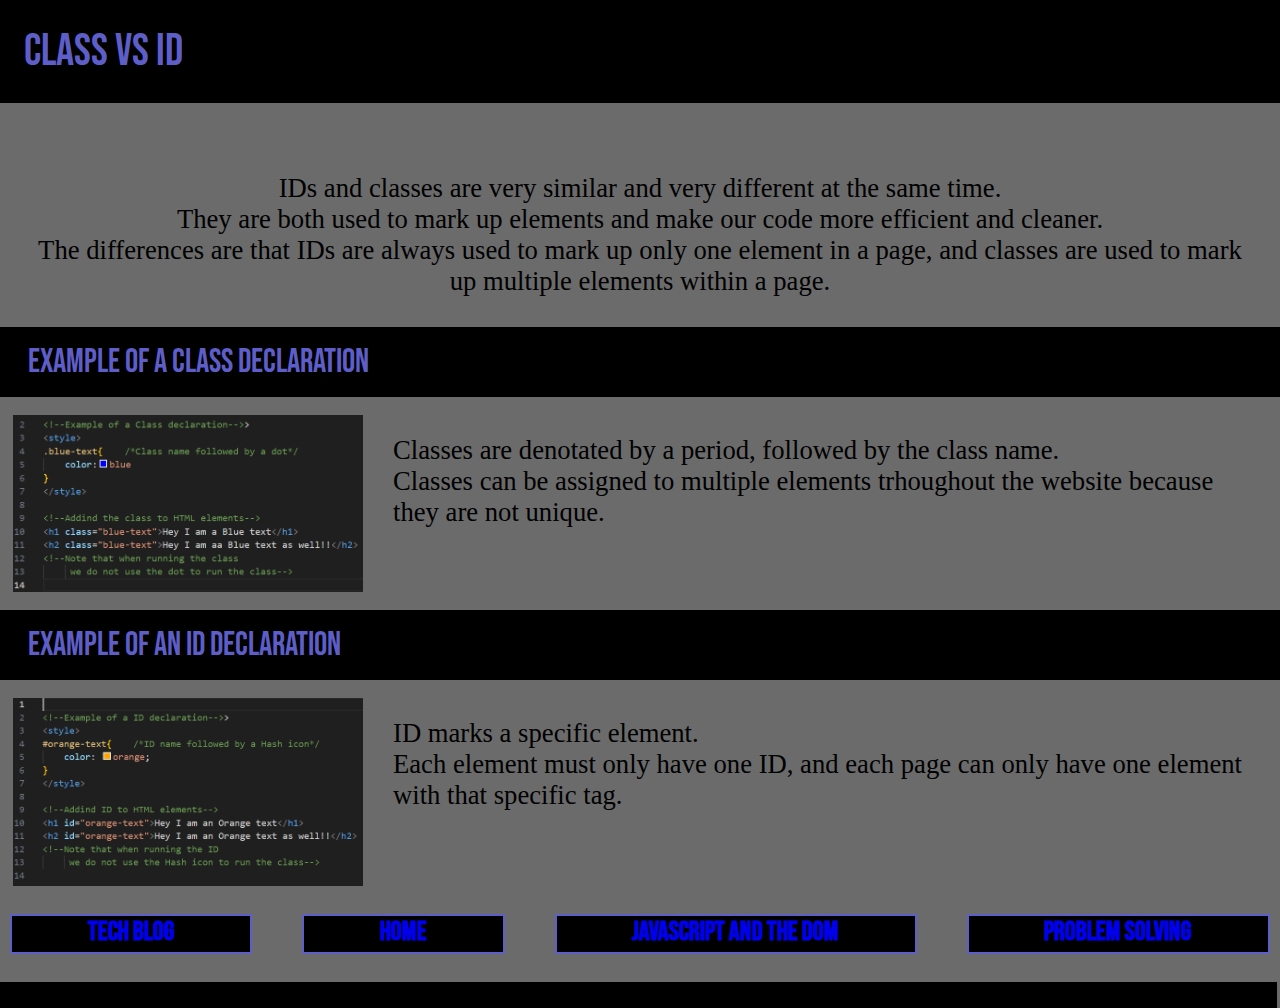
<file: blog/html-css.html>
<!DOCTYPE html>
<html>
  <head>
    <title>Class vs ID</title>
    <meta charset="UTF-8">
    <link href="/styles/main.css" rel="stylesheet" type="text/css">
    <link rel="preconnect" href="https://fonts.googleapis.com">
    <link rel="preconnect" href="https://fonts.gstatic.com" crossorigin>
    <link href="https://fonts.googleapis.com/css2?family=Bebas+Neue&display=swap" rel="stylesheet">
    <meta name="viewport" content="width=device-width, initial-scale=1" />
  </head>
  <body>
     <nav class="navbar">
        <div class="heading">
          <a href="#">Class vs ID</a>
        </div>
     </nav>
      <div class="main">
        <p>IDs and classes are very similar and very different at the same time.</p>
        <p>They are both used to mark up elements and make our code more efficient and cleaner.</p>
        <p>  The differences are that IDs are always used to mark up only one element in a page, and classes are used to  mark up multiple elements within a page.</p>
      </div>
      
      <div class="subtitle"> <p class="subtext">Example of a Class declaration</p></div> <br>
      
       <div class="container">
         <img class="photo" src="class-eg.png" alt="example photo of a class declaration">
         <div class="explanation">
            <p>Classes are denotated by a period, followed by the class name. <br> 
                Classes can be assigned to multiple elements trhoughout the website because they are not unique.
            </p>

        </div>
      </div>
       
    
      <br>
      
      <div class="subtitle"> <p class="subtext">Example of an ID declaration</p></div> <br>
      
      <div class="container">
         <img class="photo" src="id-eg.png" alt="example photo of an ID declaration">
         <div class="explanation">
            <p> ID marks a specific element.<br>
                Each element must only have one ID, and each page can only have one element
                with that specific tag.
            </p>

        </div>
      </div>
      <br/>

      <div class="grid-row">
        <div class="item-grid"><a href="/tech-blog.html">tech blog</a></div>
        <div class="item-grid"><a href="https://vitor-fernandess.github.io/">Home</a></div>
        <div class="item-grid"><a href="/javascript-dom.html">javascript and the dom</a></div>
        <div class="item-grid"><a href="/problem-solving.html">problem solving</a></div>
      </div>
      
      <br>
     <footer>
     </footer>
  </body>
 
</html>
</file>
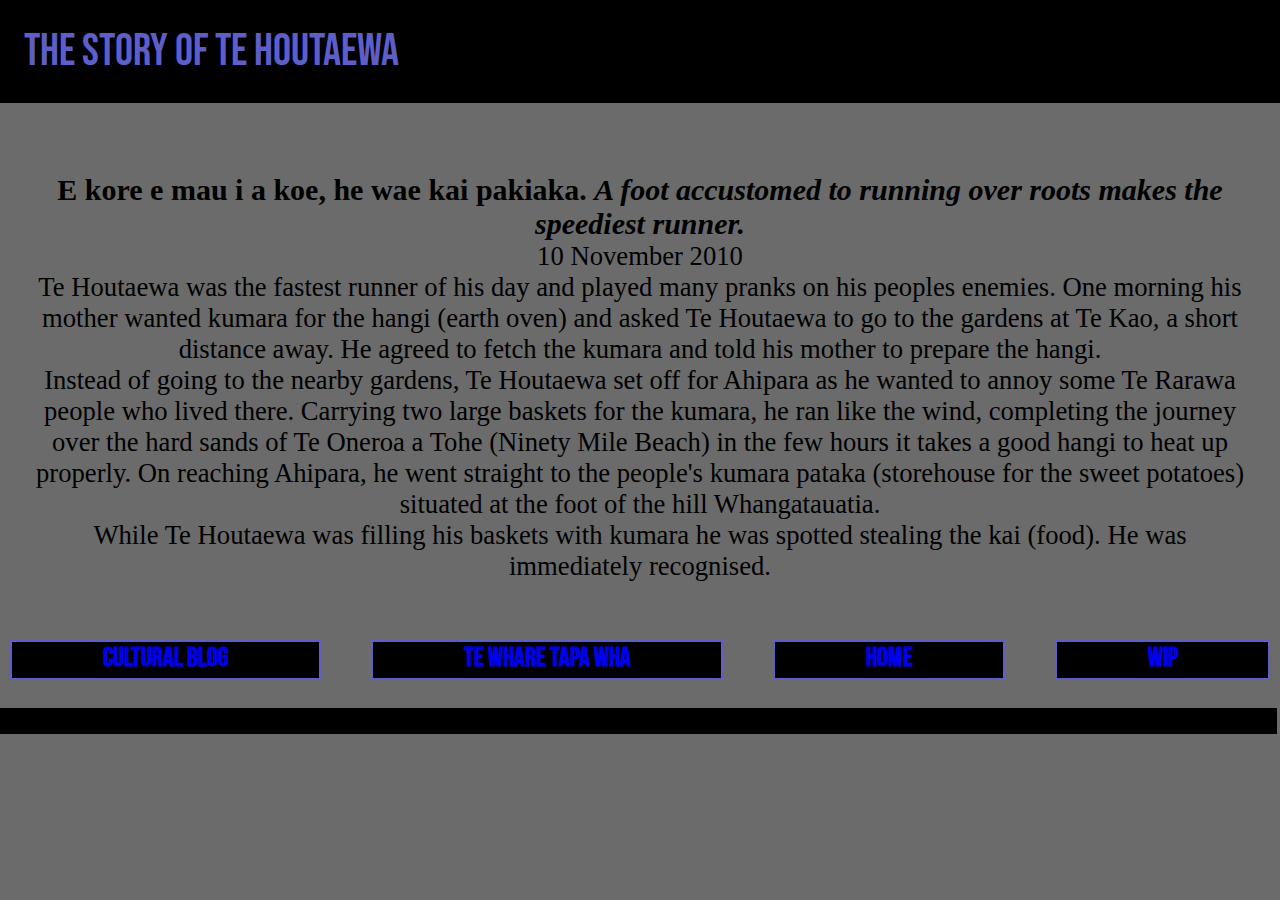
<file: blog/te-houtaewa-template.html>
<!DOCTYPE html>
<html>
  <head>
    <title>Story of the Houtaewa </title>
    <meta charset="UTF-8">
    <link href="/styles/main.css" rel="stylesheet" type="text/css">
    <link rel="preconnect" href="https://fonts.googleapis.com">
    <link rel="preconnect" href="https://fonts.gstatic.com" crossorigin>
    <link href="https://fonts.googleapis.com/css2?family=Bebas+Neue&display=swap" rel="stylesheet">
    <meta name="viewport" content="width=device-width, initial-scale=1" />
  </head>
  
  <body>
      <nav class="navbar">
        <div class="heading">
          <a href="#">The Story of Te Houtaewa</a>
        </div>
      </nav>
    
      <div class="main">
        <p><strong><span style="font-size: 30px;">E kore e mau i a koe, he wae kai pakiaka. <em>A foot accustomed to running over roots makes the speediest runner.</span></strong></em> </p>
        <p> 10 November 2010</p>
        <p>
          Te Houtaewa was the fastest runner of his day and played many pranks on his peoples enemies. One morning his mother wanted kumara for the hangi (earth oven) and asked Te Houtaewa to go to the gardens at Te Kao, a short distance away. He agreed to fetch the kumara and told his mother to prepare the hangi.
        </p>
        <p>
          Instead of going to the nearby gardens, Te Houtaewa set off for Ahipara as he wanted to annoy some Te Rarawa people who lived there. Carrying two large baskets for the kumara, he ran like the wind, completing the journey over the hard sands of Te Oneroa a Tohe (Ninety Mile Beach) in the few hours it takes a good hangi to heat up properly. On reaching Ahipara, he went straight to the people's kumara pataka (storehouse for the sweet potatoes) situated at the foot of the hill Whangatauatia.
        </p>
        <p>
          While Te Houtaewa was filling his baskets with kumara he was spotted stealing the kai (food). He was immediately recognised.
        </p>

      </div>
      <br/>
      
      <div class="grid-row">
        <div class="item-grid"><a href="/cultural-blog.html">cultural blog</a></div>
        <div class="item-grid"><a href="/te-whare-tapa-wha.html">te whare tapa wha</a></div>
        <div class="item-grid"><a href="index.html">Home</a></div>
        <div class="item-grid"><a href="#">wip</a></div>
        </div>
        <br>

     <footer>
    </footer>
  </body>
</html>
</file>
<file: styles/main.css>
*{
    text-decoration: none;
    margin: 0;
    padding: 0;
}
.navbar{
    background-color: black;
    font-family: 'Bebas Neue', sans-serif;
    font-size: 45px;
    padding: 24px;
}

.heading a{
    font-size: 45px; color: rgb(94, 94, 200);
}

body{
    background-color: rgb(107, 107, 107);
}
.main{
text-align: center;
margin-top: 40px;
font-size: 20pt;
padding: 30px;
}

.grid-row{
    display: grid;
    column-gap: 50px;
    grid-template-columns: auto auto auto auto;
    background-color: rgb(107, 107, 107);
    padding: 10px;
    height: 30pt;
    

}
.item-grid{
    background-color: black;
    color: rgb(94, 94, 200);
    border: 2px solid rgb(94, 94, 200);
    font-size: 20pt;
    text-align: center;
    font-weight: bold;
    font-family:'Bebas Neue', sans-serif;
}
.intro p{
    font-size: 20pt;
    background-color: black;
    color: rgb(94, 94, 200);
    text-align: center;
    padding: 20px 35px 20px 35px;

}
@media only screen and (max-width: 600px) {
    body{
        width: 100%
    }
}
@media only screen and (max-width: 600px){
    .grid-row{
        column-gap: 0px;
        row-gap: 2px;
        grid-template-columns: none;
        margin: 0px 20px 150px 20px;
        
    }
}
@media only screen and (max-width: 600px){
    .item-grid{
        height: 20pt;
        padding: 5px;
     }
}       
footer{
    background-color: black;
    padding: 3px;
    display: block;
    position:relative;
    left: 0;
    bottom: 0;
    width: 99.3%;
    height: 20px;
}   
.photo{
    width: 350px;
    margin-left: 13px;
    
}
.subtitle{
    font-family:'Bebas Neue', sans-serif;
    font-size: 25pt;
    background-color: black;
    padding: 15px;
}
.subtext{
    margin-left: 13px;
    color: rgb(94, 94, 200)
}
.explanation {
    text-align: left;
    font-size: 20pt;
    padding: 20px 20px 0px 20px;
}
.explanation-b {
    text-align: left;
    font-size: 20pt;
    padding: 20px;
}
.container{
    display: grid;
    grid-template-columns: auto auto;
    column-gap: 10px;
}
@media only screen and (max-width: 600px){
    .container{
        column-gap: 0px;
        row-gap: 2px;
        grid-template-columns: none;
        margin: 0px 20px 15px 20px;
    }
    }
    @media only screen and (max-width: 600px) {
        .photo{
            width: 250px;
        }
    }
</file>
